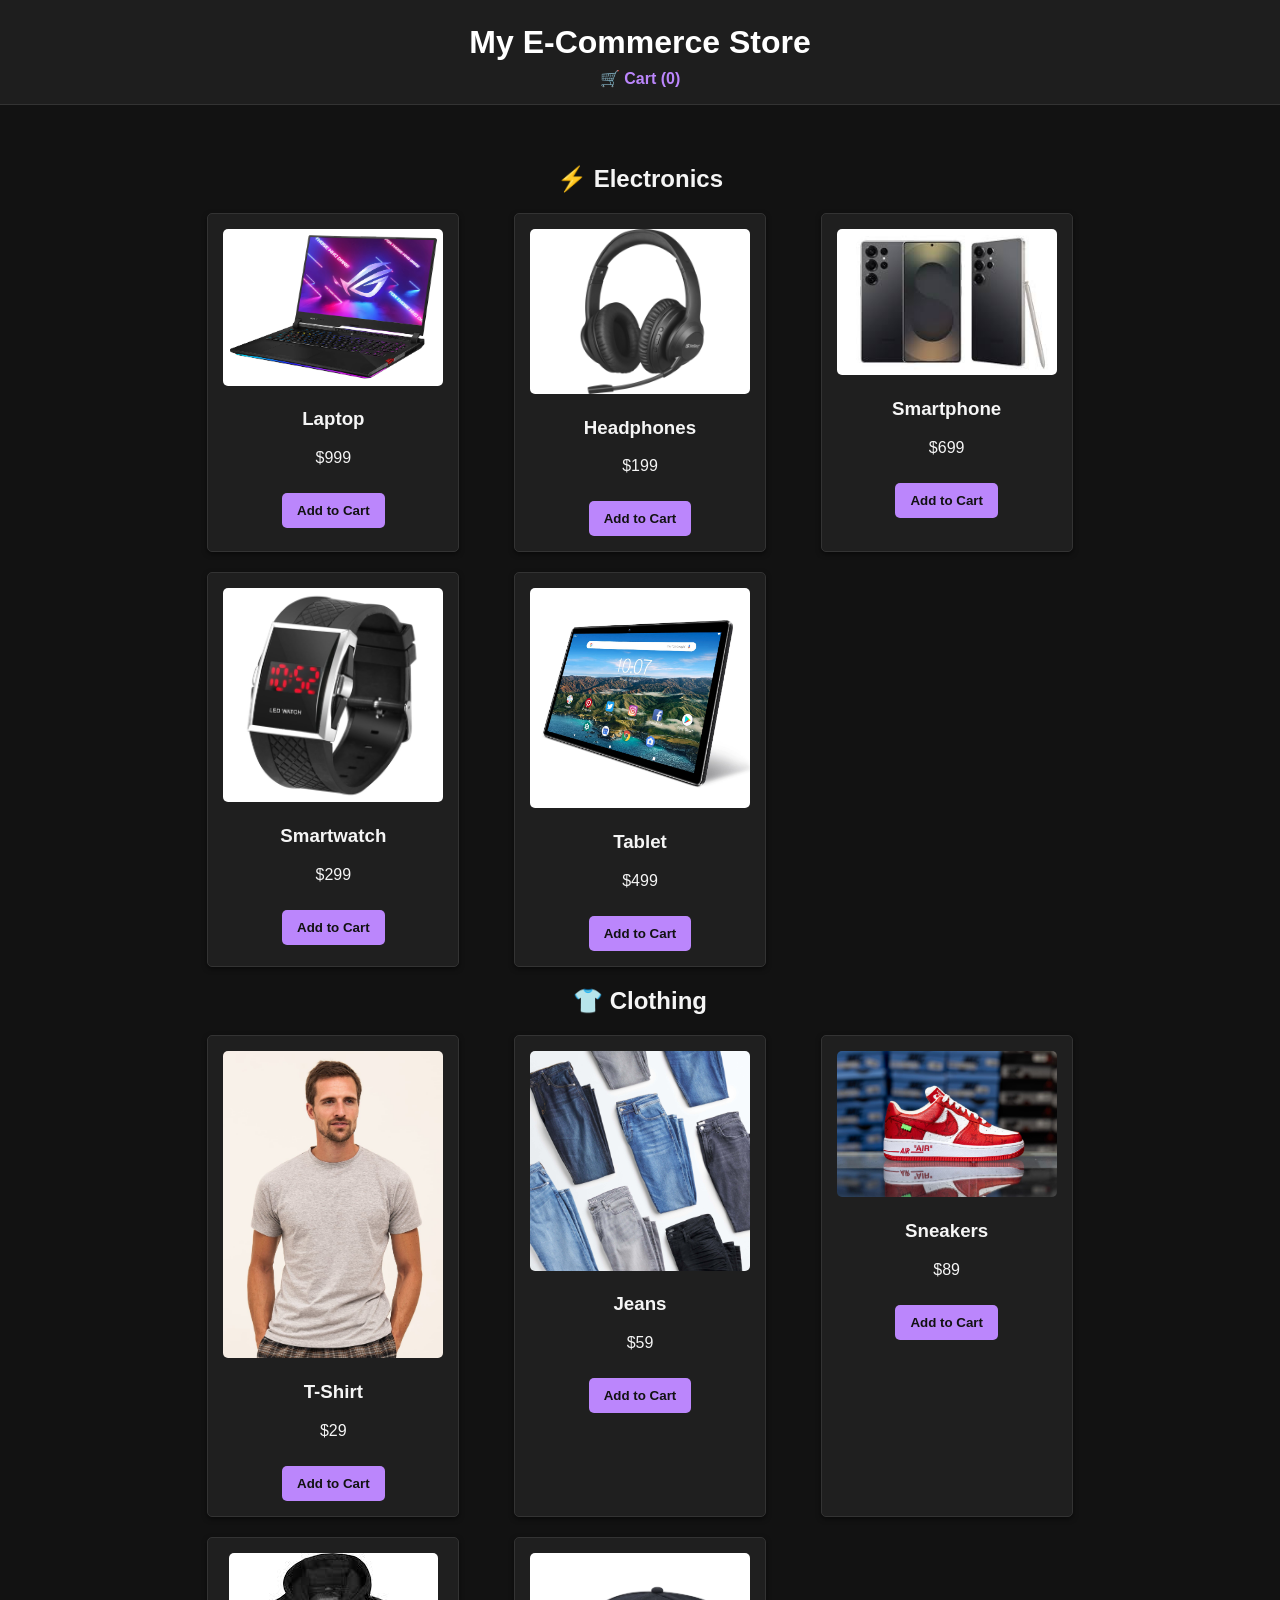
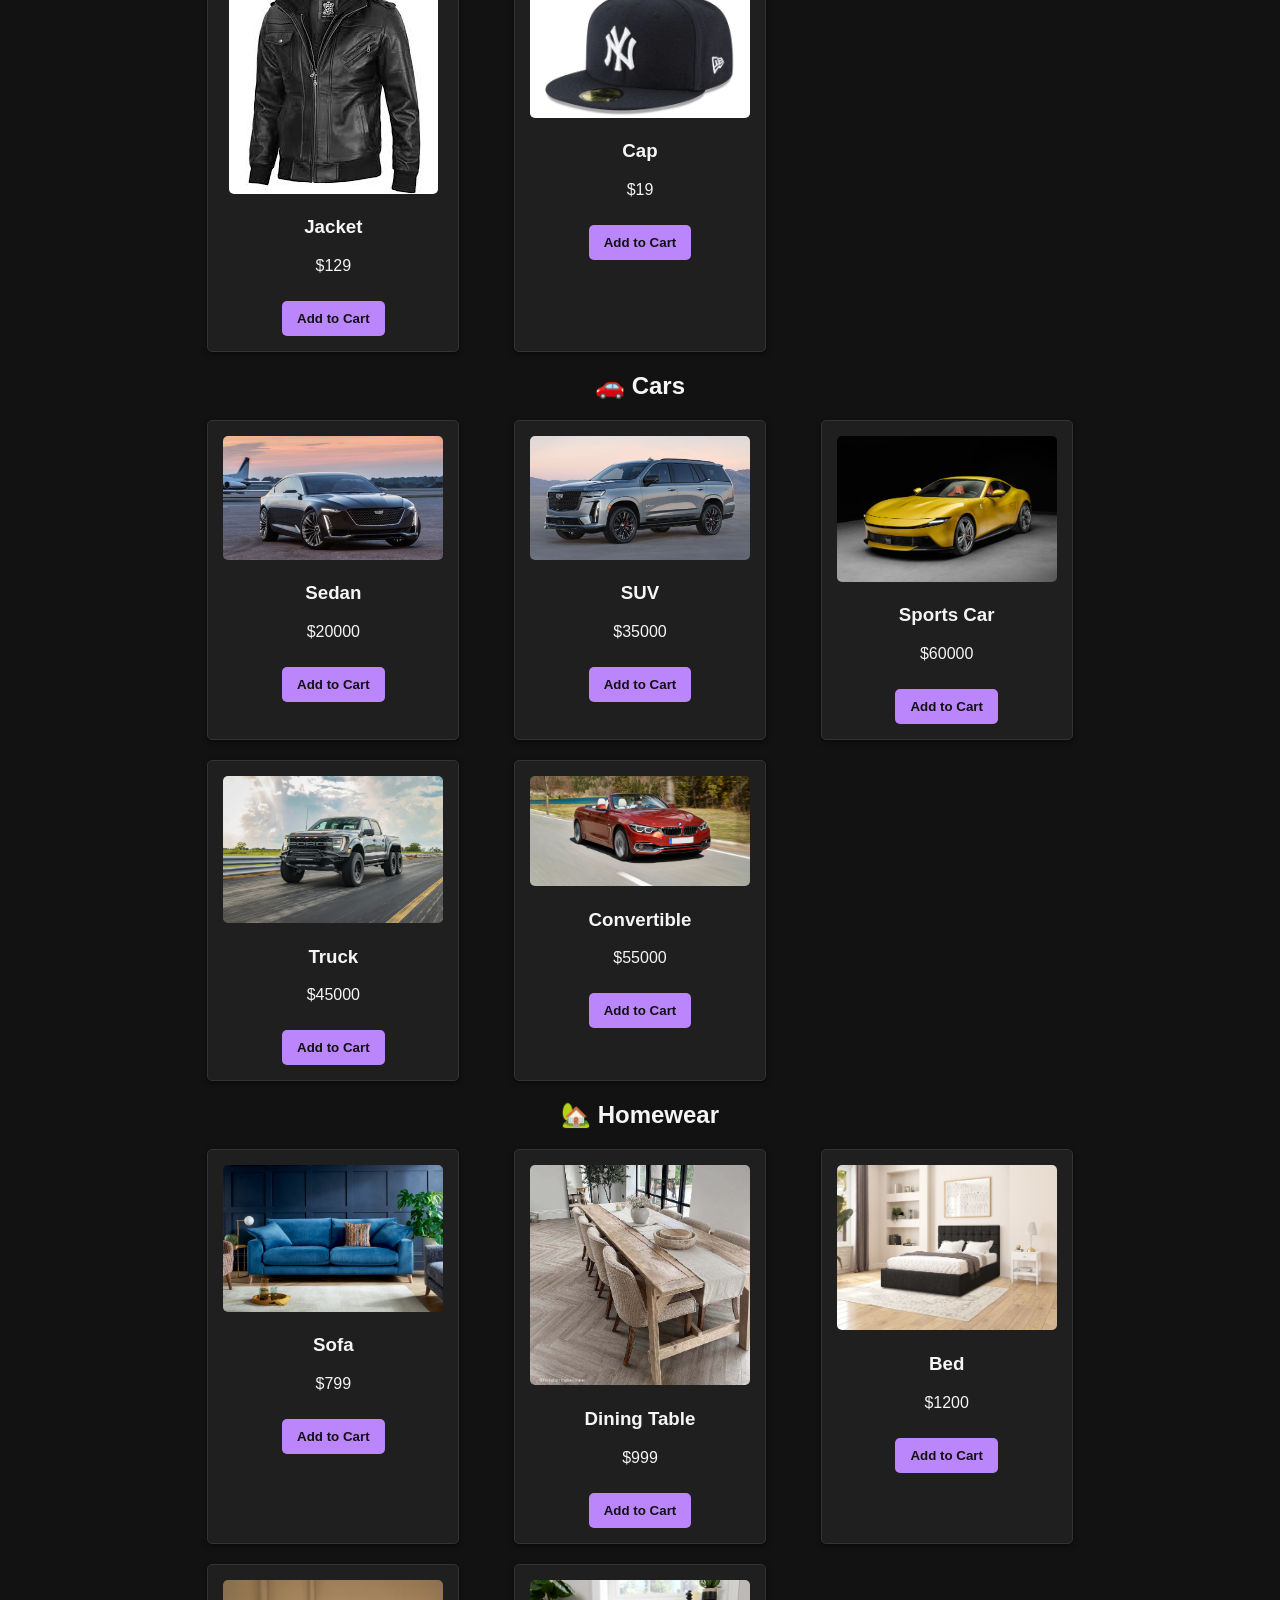
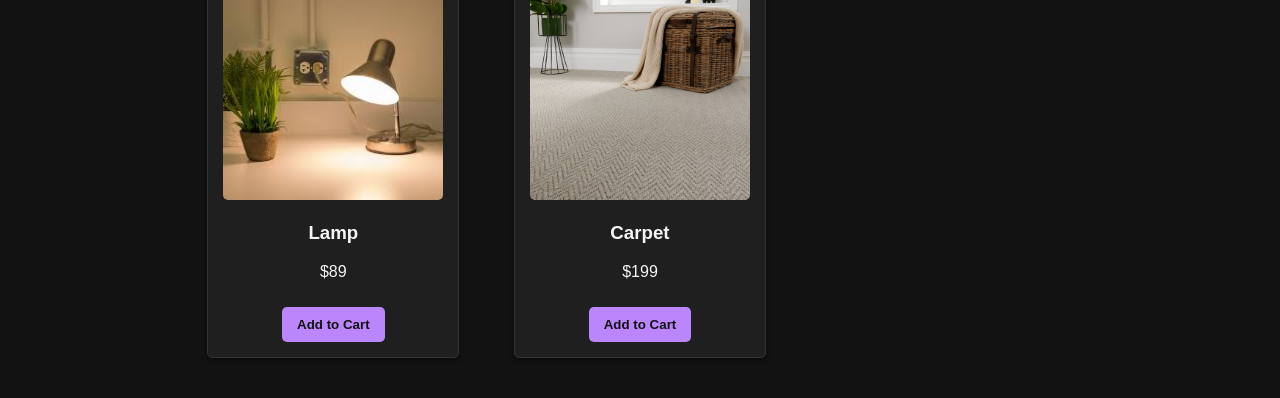
<file: index.html>
<!DOCTYPE html>
<html lang="en">
<head>
  <meta charset="UTF-8">
  <meta name="viewport" content="width=device-width, initial-scale=1.0">
  <title>E-Commerce Store</title>
  <link rel="stylesheet" href="style.css">
</head>
<body>
  <header>
    <h1>My E-Commerce Store</h1>
    <nav>
      <a href="cart.html">🛒 Cart (<span id="cart-count">0</span>)</a>
    </nav>
  </header>

  <main>
    <h2>⚡ Electronics</h2>
    <div class="products" id="electronics"></div>

    <h2>👕 Clothing</h2>
    <div class="products" id="clothing"></div>

    <h2>🚗 Cars</h2>
    <div class="products" id="cars"></div>

    <h2>🏡 Homewear</h2>
    <div class="products" id="homewear"></div>
  </main>

  <script src="script.js"></script>
</body>
</html>
</file>
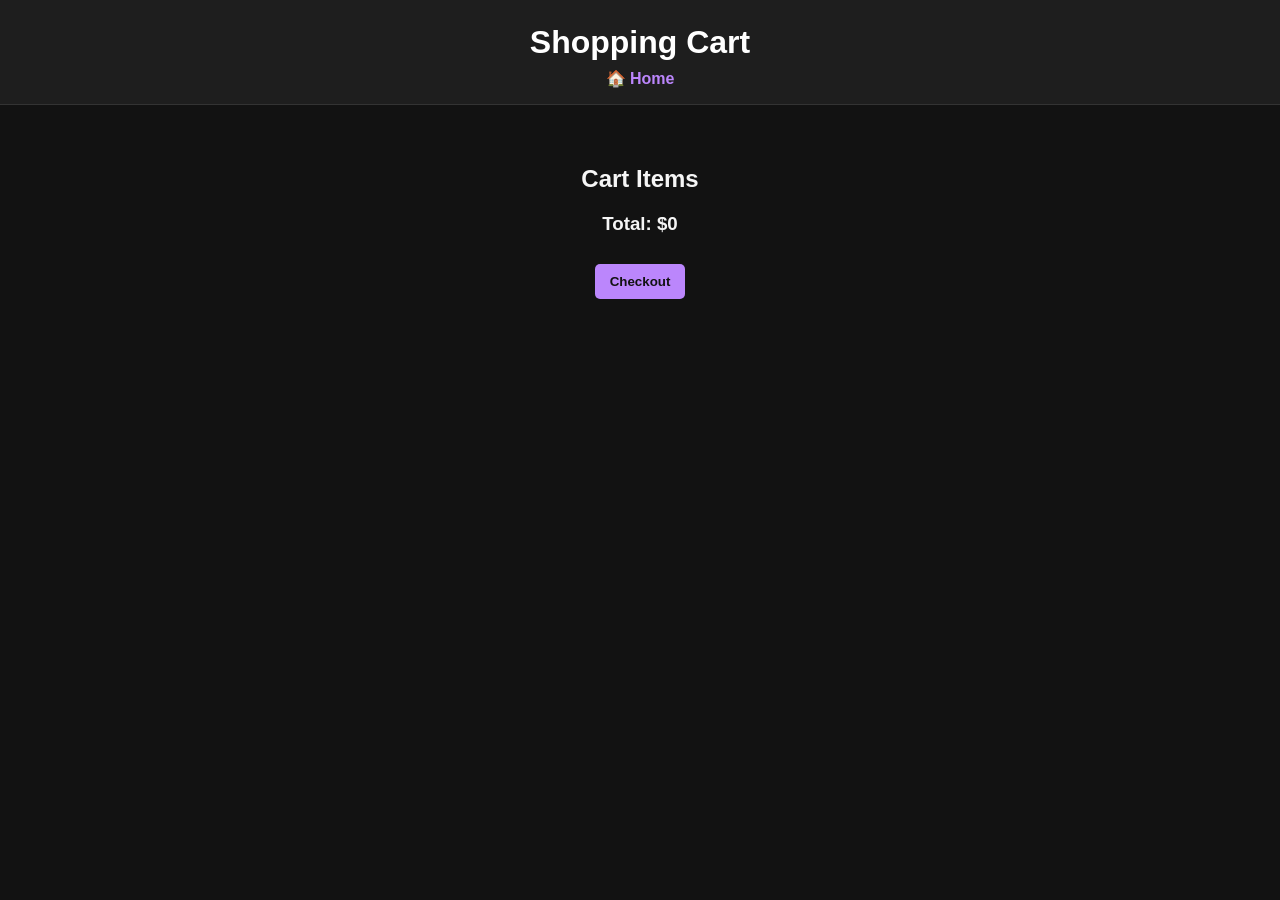
<file: cart.html>
<!DOCTYPE html>
<html lang="en">
<head>
  <meta charset="UTF-8">
  <meta name="viewport" content="width=device-width, initial-scale=1.0">
  <title>Your Cart</title>
  <link rel="stylesheet" href="style.css">
</head>
<body>
  <header>
    <h1>Shopping Cart</h1>
    <nav>
      <a href="index.html">🏠 Home</a>
    </nav>
  </header>

  <main>
    <h2>Cart Items</h2>
    <div id="cart-items"></div>
    <h3>Total: $<span id="cart-total">0</span></h3>
    <button onclick="checkout()">Checkout</button>
  </main>

  <script src="script.js"></script>
</body>
</html>
</file>
<file: style.css>
body {
  font-family: Arial, sans-serif;
  margin: 0; 
  padding: 0;
  background: #121212; /* Dark background */
  color: #f5f5f5;      /* Light text */
  text-align: center;
}

header {
  background: #1e1e1e; 
  color: #fff;
  padding: 1rem;
  display: flex; 
  justify-content: center;
  align-items: center;
  flex-direction: column;
  border-bottom: 1px solid #333;
}

header h1 {
  margin: 0.5rem 0;
}

header nav a {
  color: #bb86fc; /* Purple accent */
  text-decoration: none; 
  margin: 10px;
  font-weight: bold;
}

main {
  max-width: 900px;
  margin: 20px auto;
  padding: 20px;
}

.products {
  display: grid;
  grid-template-columns: repeat(auto-fit, minmax(220px, 1fr));
  gap: 20px; 
  justify-items: center;
}

.product {
  background: #1f1f1f; 
  padding: 15px; 
  border-radius: 5px;
  box-shadow: 0 2px 5px rgba(0,0,0,0.5);
  text-align: center;
  width: 220px;
  border: 1px solid #333;
}

.product img {
  max-width: 100%; 
  height: auto;
  border-radius: 5px;
}

.cart-item {
  background: #1f1f1f;
  padding: 15px;
  margin: 10px auto;
  border-radius: 5px;
  box-shadow: 0 2px 5px rgba(0,0,0,0.5);
  max-width: 500px;
  text-align: center;
  border: 1px solid #333;
}

button {
  background: #bb86fc; /* Purple button */
  color: #121212;
  border: none; 
  padding: 10px 15px;
  cursor: pointer; 
  border-radius: 5px;
  margin-top: 10px;
  font-weight: bold;
  transition: background 0.3s ease;
}

button:hover {
  background: #9a67ea;
}
</file>
